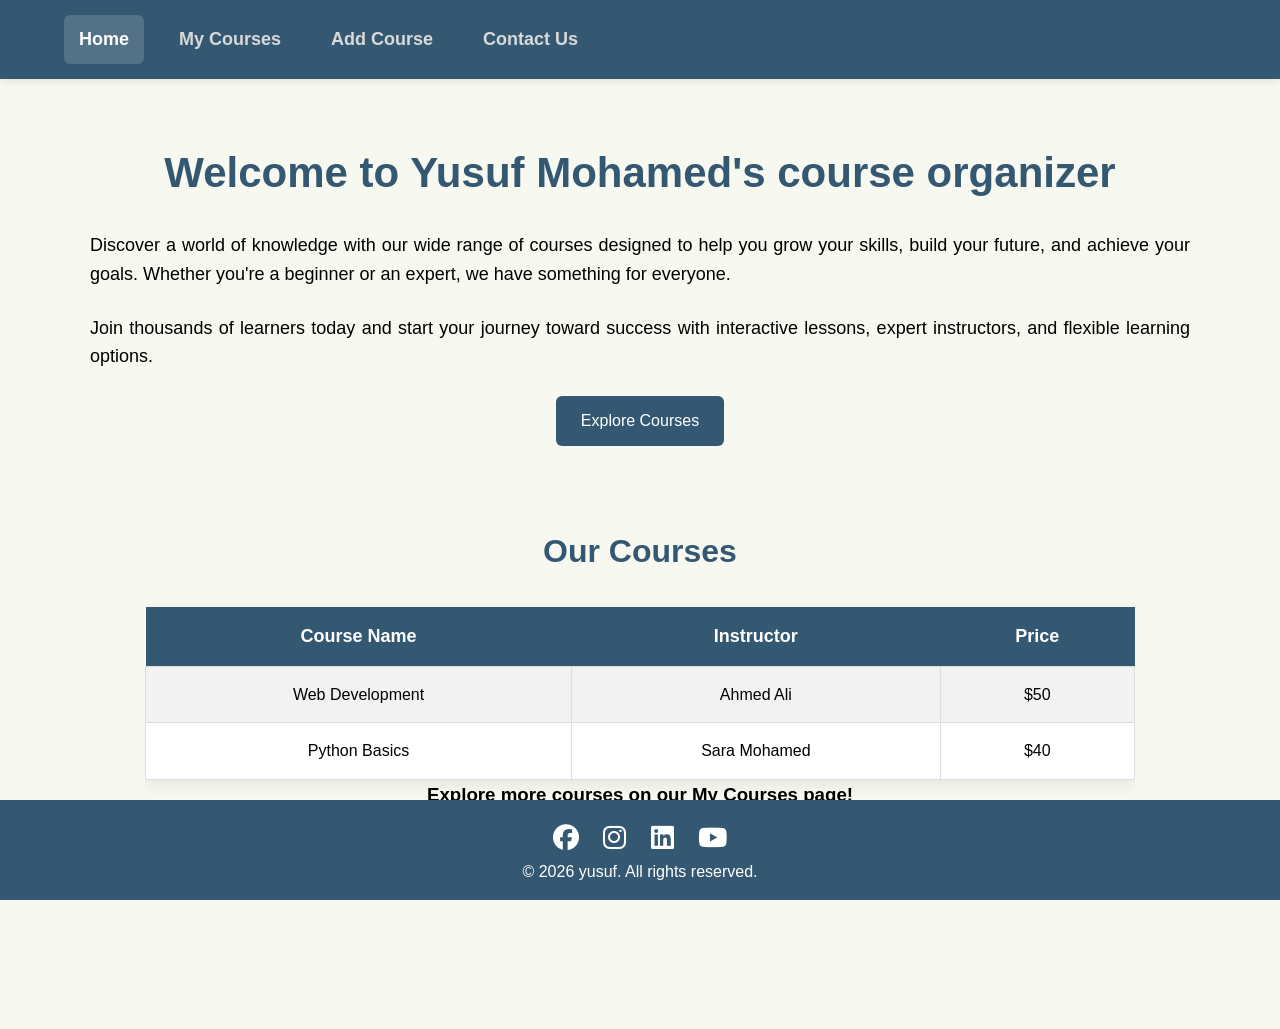
<file: index.html>
<!DOCTYPE html>
<html lang="en">
<head>
    <meta charset="UTF-8">
    <meta name="viewport" content="width=device-width, initial-scale=1.0">
    <title>Personal course organizer home</title>
    <link rel="stylesheet"  href="style.css">
    <link rel="stylesheet" href="https://cdnjs.cloudflare.com/ajax/libs/font-awesome/6.5.0/css/all.min.css">
</head>
<body>
    <header>
    <nav>
        <ul>
            <li><a href="#" class = "active">Home</a></li>
            <li><a href="My%20courses.html">My Courses</a></li>
            <li><a href="add%20course.html">Add Course</a></li>
            <li><a href="contact%20us.html">Contact Us</a></li>
        </ul>
    </nav>
    </header>
    <div class = "content">
        <section class="home">
    <div class="home-content">
        <h1>Welcome to Yusuf Mohamed's course organizer</h1>
        <p>
            Discover a world of knowledge with our wide range of courses designed
            to help you grow your skills, build your future, and achieve your goals.
            Whether you're a beginner or an expert, we have something for everyone.
        </p>

        <p>
            Join thousands of learners today and start your journey toward success
            with interactive lessons, expert instructors, and flexible learning options.
        </p>

        <a href="#courses" class="btn">Explore Courses</a>
    </div>
</section>


<section class="courses" id ="courses">
    <h2>Our Courses</h2>

    <table>
        <tr>
            <th>Course Name</th>
            <th>Instructor</th>
            <th>Price</th>
        </tr>

        <tr>
            <td>Web Development</td>
            <td>Ahmed Ali</td>
            <td>$50</td>
        </tr>

        <tr>
            <td>Python Basics</td>
            <td>Sara Mohamed</td>
            <td>$40</td>
        </tr>
    </table>
    <h3>Explore more courses on our My Courses page!</h3>
    <a href="My%20courses.html" class="btn">Go to My Courses</a>

</section>
    
    
    </div>
    
    
    
    
    
        <footer>
        <div class="social-icons">
  <a href="https://facebook.com" class="fab fa-facebook"></a>
  <a href="https://instagram.com" class="fab fa-instagram"></a>
  <a href="https://linkedin.com" class="fab fa-linkedin"></a>
  <a href="https://youtube.com" class="fab fa-youtube"></a>
</div>
 <p style="margin-top: 5px;">&copy; 2026 yusuf. All rights reserved.</p>
    </footer>
        
</body>
</html>
</file>
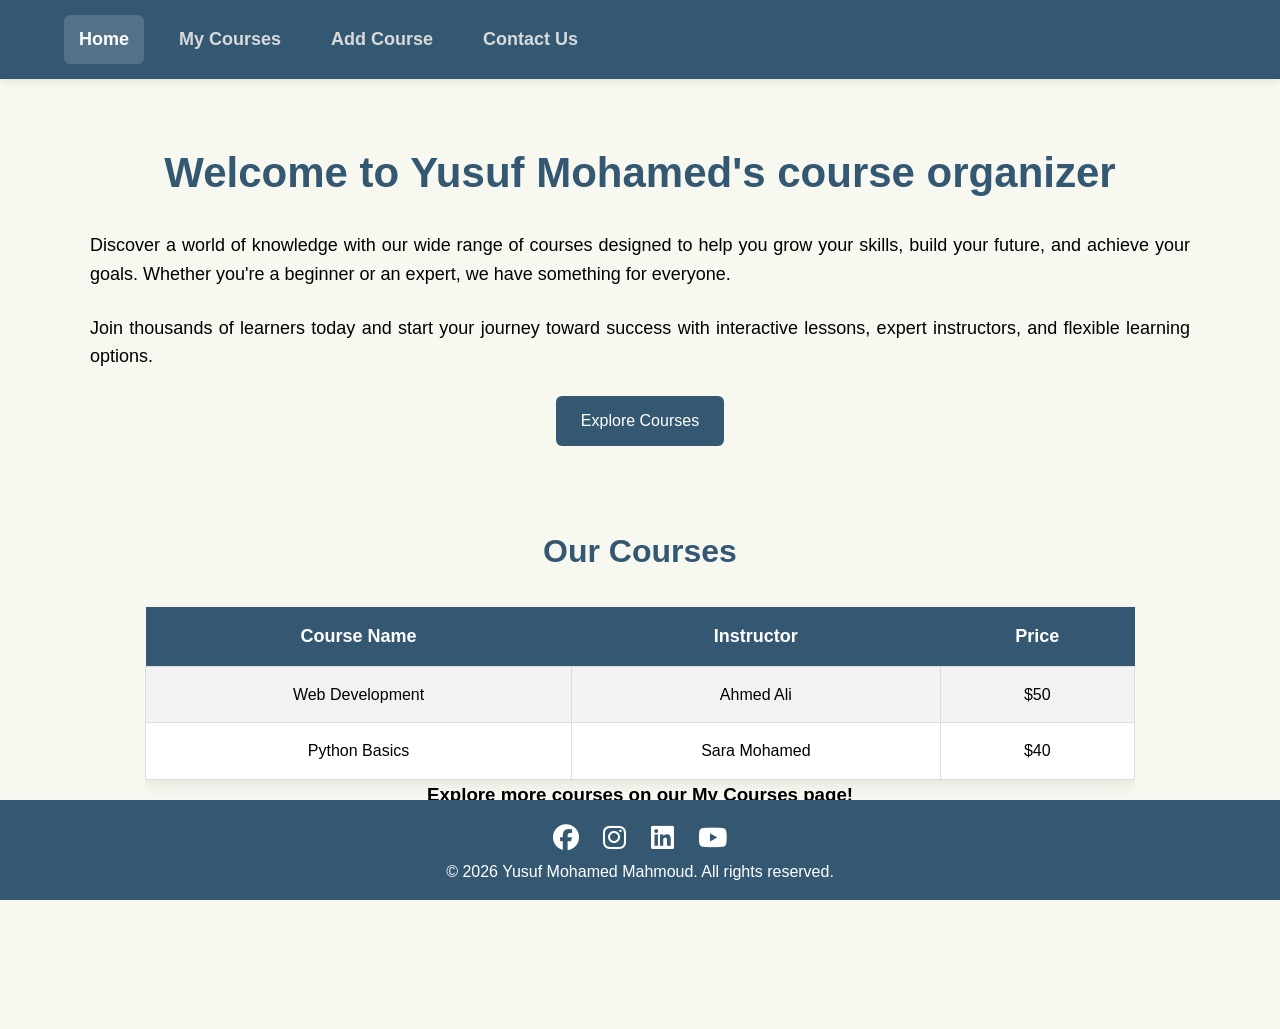
<file: project/index.html>
<!DOCTYPE html>
<html lang="en">
<head>
    <meta charset="UTF-8">
    <meta name="viewport" content="width=device-width, initial-scale=1.0">
    <title>Personal course organizer home</title>
    <link rel="stylesheet"  href="style.css">
    <link rel="stylesheet" href="https://cdnjs.cloudflare.com/ajax/libs/font-awesome/6.5.0/css/all.min.css">
</head>
<body>
    <header>
    <nav>
        <ul>
            <li><a href="#" class = "active">Home</a></li>
            <li><a href="My%20courses.html">My Courses</a></li>
            <li><a href="add%20course.html">Add Course</a></li>
            <li><a href="contact%20us.html">Contact Us</a></li>
        </ul>
    </nav>
    </header>
    <div class = "content">
        <section class="home">
    <div class="home-content">
        <h1>Welcome to Yusuf Mohamed's course organizer</h1>
        <p>
            Discover a world of knowledge with our wide range of courses designed
            to help you grow your skills, build your future, and achieve your goals.
            Whether you're a beginner or an expert, we have something for everyone.
        </p>

        <p>
            Join thousands of learners today and start your journey toward success
            with interactive lessons, expert instructors, and flexible learning options.
        </p>

        <a href="#courses" class="btn">Explore Courses</a>
    </div>
</section>


<section class="courses" id ="courses">
    <h2>Our Courses</h2>

    <table>
        <tr>
            <th>Course Name</th>
            <th>Instructor</th>
            <th>Price</th>
        </tr>

        <tr>
            <td>Web Development</td>
            <td>Ahmed Ali</td>
            <td>$50</td>
        </tr>

        <tr>
            <td>Python Basics</td>
            <td>Sara Mohamed</td>
            <td>$40</td>
        </tr>
    </table>
    <h3>Explore more courses on our My Courses page!</h3>
    <a href="My%20courses.html" class="btn">Go to My Courses</a>

</section>
    
    
    </div>
    
    
    
    
    
        <footer>
        <div class="social-icons">
  <a href="https://facebook.com" class="fab fa-facebook"></a>
  <a href="https://instagram.com" class="fab fa-instagram"></a>
  <a href="https://linkedin.com" class="fab fa-linkedin"></a>
  <a href="https://youtube.com" class="fab fa-youtube"></a>
</div>
 <p style="margin-top: 5px;">&copy; 2026 Yusuf Mohamed Mahmoud. All rights reserved.</p>
    </footer>
        
</body>
</html>
</file>
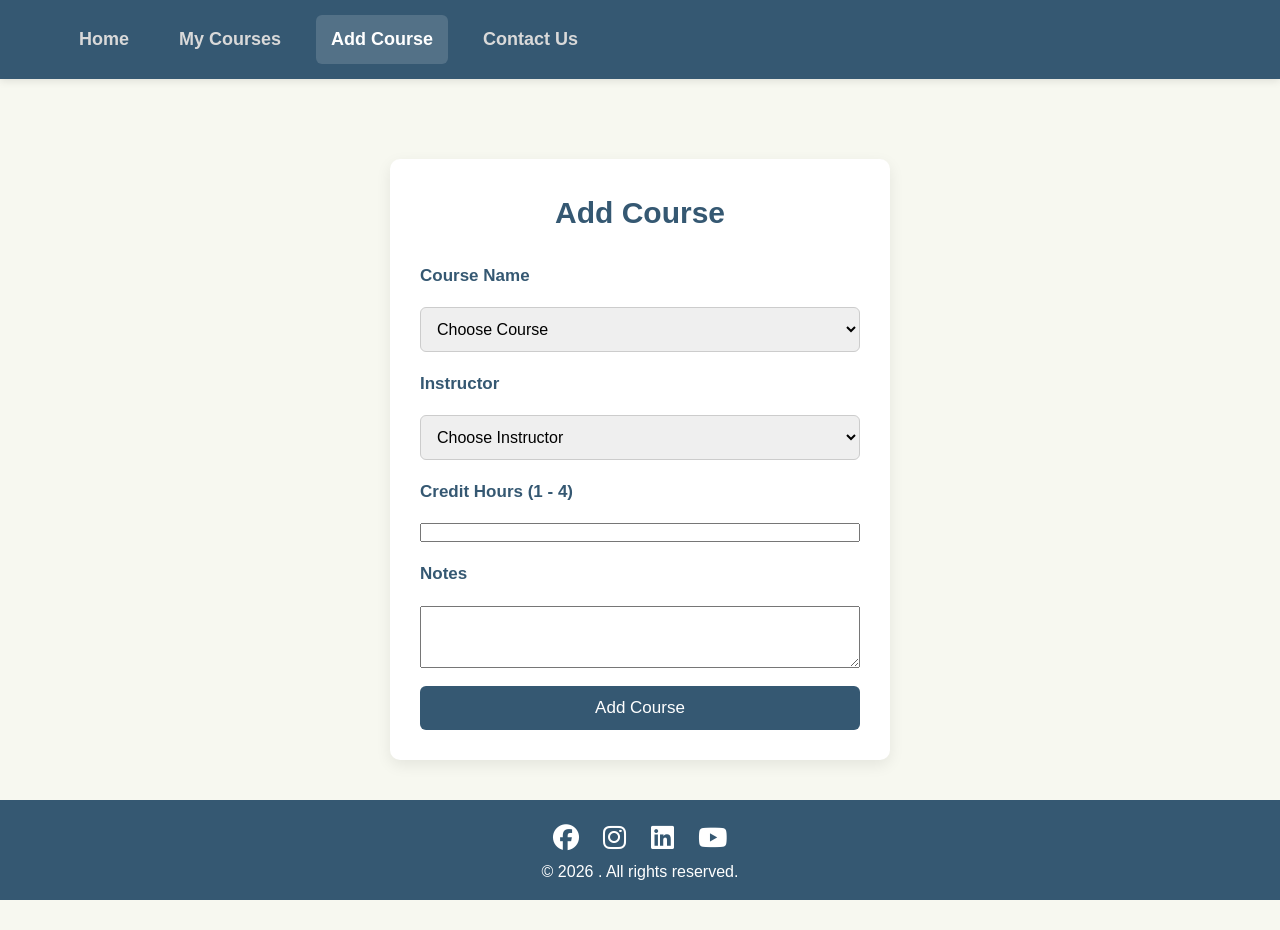
<file: add course.html>
<!DOCTYPE html>
<html lang="en">
<head>
    <meta charset="UTF-8">
    <meta name="viewport" content="width=device-width, initial-scale=1.0">
    <title>Add Course</title>
    <link rel="stylesheet" type="text/css" href="style.css">
    <link rel="stylesheet" href="https://cdnjs.cloudflare.com/ajax/libs/font-awesome/6.5.0/css/all.min.css">
</head>
<body>
    <header>
    <nav>
        <ul>
            <li><a href="index.html">Home</a></li>
            <li><a href="My%20courses.html">My Courses</a></li>
            <li><a href="#" class = "active">Add Course</a></li>
            <li><a href="contact%20us.html">Contact Us</a></li>
        </ul>
    </nav>
    </header>
<main>
<section class="add-course">
    <h2>Add Course</h2>

    <form>
        <label for="course-name">Course Name</label>
        <select id="course-name" required>
            <option value="">Choose Course</option>
            <option>Web Development</option>
            <option>Python Basics</option>
            <option>Database Systems</option>
            <option>Computer Networks</option>
            <option>Artificial Intelligence</option>
        </select>

        <label for="instructor">Instructor</label>
        <select id="instructor" required>
            <option value="">Choose Instructor</option>
            <option>Ahmed Ali</option>
            <option>Sara Mohamed</option>
            <option>Mona Ali</option>
            <option>Karim Youssef</option>
            <option>Omar Adel</option>
        </select>

        <label for="hours">Credit Hours (1 - 4)</label>
        <input type="number" id="hours" min="1" max="4" required>

        <label for="notes">Notes</label>
        <textarea id="notes" rows="4"></textarea>

        <button type="submit">Add Course</button>
    </form>
</section>
</main>
    <footer>
        <div class="social-icons">
  <a href="https://facebook.com" class="fab fa-facebook"></a>
  <a href="https://instagram.com" class="fab fa-instagram"></a>
  <a href="https://linkedin.com" class="fab fa-linkedin"></a>
  <a href="https://youtube.com" class="fab fa-youtube"></a>
</div>
 <p style="margin-top: 5px;">&copy; 2026 . All rights reserved.</p>
    </footer>
</body>
</html>
</file>
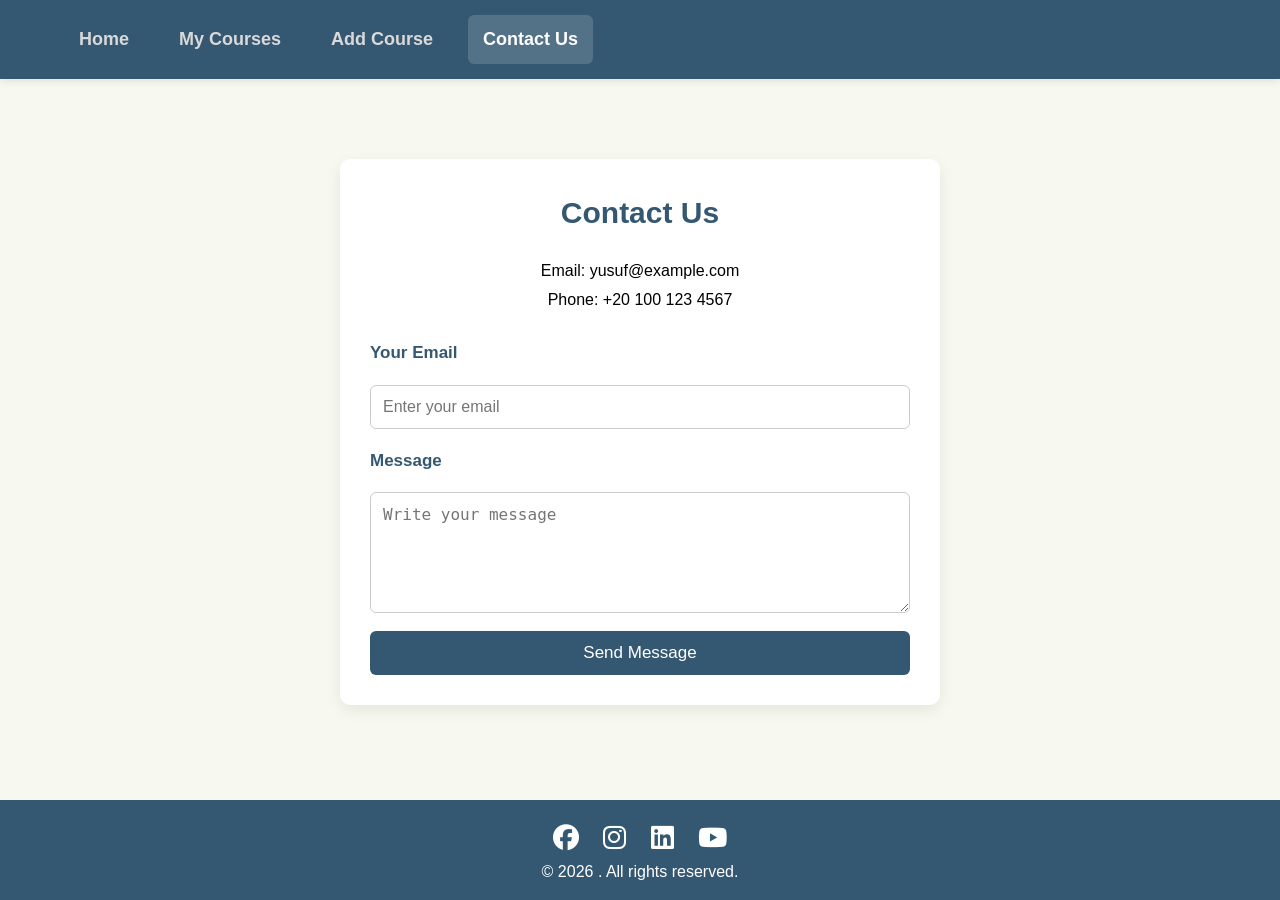
<file: contact us.html>
<!DOCTYPE html>
<html lang="en">
<head>
    <meta charset="UTF-8">
    <meta name="viewport" content="width=device-width, initial-scale=1.0">
    <title>Contact Us</title>
    <link rel="stylesheet" type="text/css" href="style.css">
    <link rel="stylesheet" href="https://cdnjs.cloudflare.com/ajax/libs/font-awesome/6.5.0/css/all.min.css">
</head>
<body>
    <header>
    <nav>
        <ul>
            <li><a href="index.html">Home</a></li>
            <li><a href="My%20courses.html">My Courses</a></li>
            <li><a href="add%20course.html">Add Course</a></li>
            <li><a href="#" class = "active">Contact Us</a></li>
        </ul>
    </nav>
    </header>

<main>
    <section class="contact-us">
    <h2>Contact Us</h2>

    <p class="contact-info">
        Email: yusuf@example.com <br>
        Phone: +20 100 123 4567
    </p>

    <form>
        <label for="email">Your Email</label>
        <input type="email" id="email" placeholder="Enter your email">

        <label for="message">Message</label>
        <textarea id="message" rows="5" placeholder="Write your message"></textarea>

        <button type="submit">Send Message</button>
    </form>
</section>
</main>
    <footer>
        <div class="social-icons">
  <a href="https://facebook.com" class="fab fa-facebook"></a>
  <a href="https://instagram.com" class="fab fa-instagram"></a>
  <a href="https://linkedin.com" class="fab fa-linkedin"></a>
  <a href="https://youtube.com" class="fab fa-youtube"></a>
</div>
 <p style="margin-top: 5px;">&copy; 2026 . All rights reserved.</p>
    </footer>
</body>
</html>
</file>
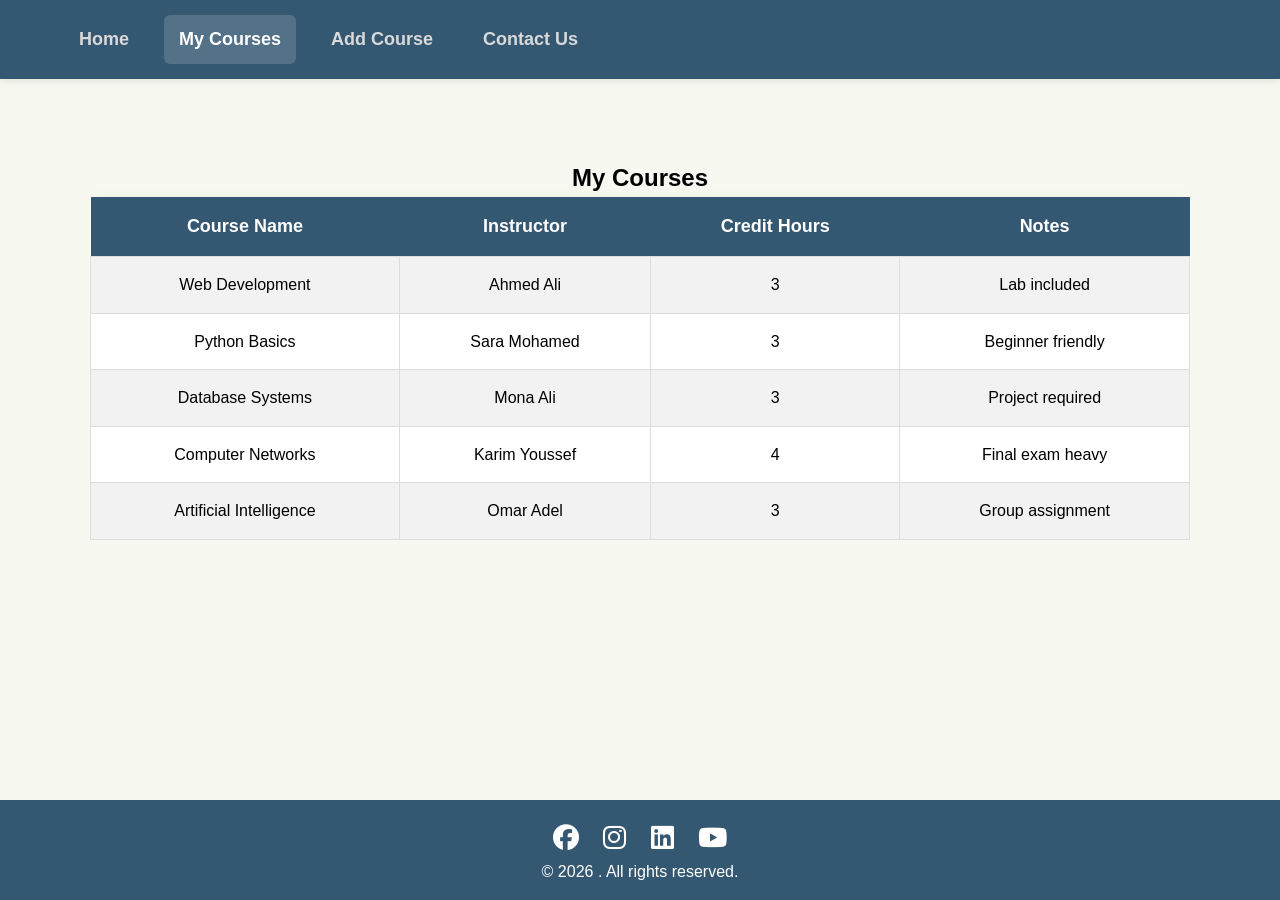
<file: My courses.html>
<!DOCTYPE html>
<html lang="en">
<head>
    <meta charset="UTF-8">
    <meta name="viewport" content="width=device-width, initial-scale=1.0">
    <title>My Courses</title>
    <link rel="stylesheet" type="text/css" href="style.css">
    <link rel="stylesheet" href="https://cdnjs.cloudflare.com/ajax/libs/font-awesome/6.5.0/css/all.min.css">
</head>
<body>
    <header>
    <nav>
        <ul>
            <li><a href="index.html" >Home</a></li>
            <li><a href="#" class = "active">My Courses</a></li>
            <li><a href="add%20course.html">Add Course</a></li>
            <li><a href="contact%20us.html">Contact Us</a></li>
        </ul>
    </nav>
    </header>
    <main>
    <section class="courses">
    <h1>My Courses</h1>
    <table >
    <tr>
        <th>Course Name</th>
        <th>Instructor</th>
        <th>Credit Hours</th>
        <th>Notes</th>
    </tr>

    <tr>
        <td>Web Development</td>
        <td>Ahmed Ali</td>
        <td>3</td>
        <td>Lab included</td>
    </tr>

    <tr>
        <td>Python Basics</td>
        <td>Sara Mohamed</td>
        <td>3</td>
        <td>Beginner friendly</td>
    </tr>

    <tr>
        <td>Database Systems</td>
        <td>Mona Ali</td>
        <td>3</td>
        <td>Project required</td>
    </tr>

    <tr>
        <td>Computer Networks</td>
        <td>Karim Youssef</td>
        <td>4</td>
        <td>Final exam heavy</td>
    </tr>

    <tr>
        <td>Artificial Intelligence</td>
        <td>Omar Adel</td>
        <td>3</td>
        <td>Group assignment</td>
    </tr>
</table>
    </section>
    </main>





    <footer>
        <div class="social-icons">
  <a href="https://facebook.com" class="fab fa-facebook"></a>
  <a href="https://instagram.com" class="fab fa-instagram"></a>
  <a href="https://linkedin.com" class="fab fa-linkedin"></a>
  <a href="https://youtube.com" class="fab fa-youtube"></a>
</div>
 <p style="margin-top: 5px;">&copy; 2026 . All rights reserved.</p>
    </footer>
</body>
</html>
</file>
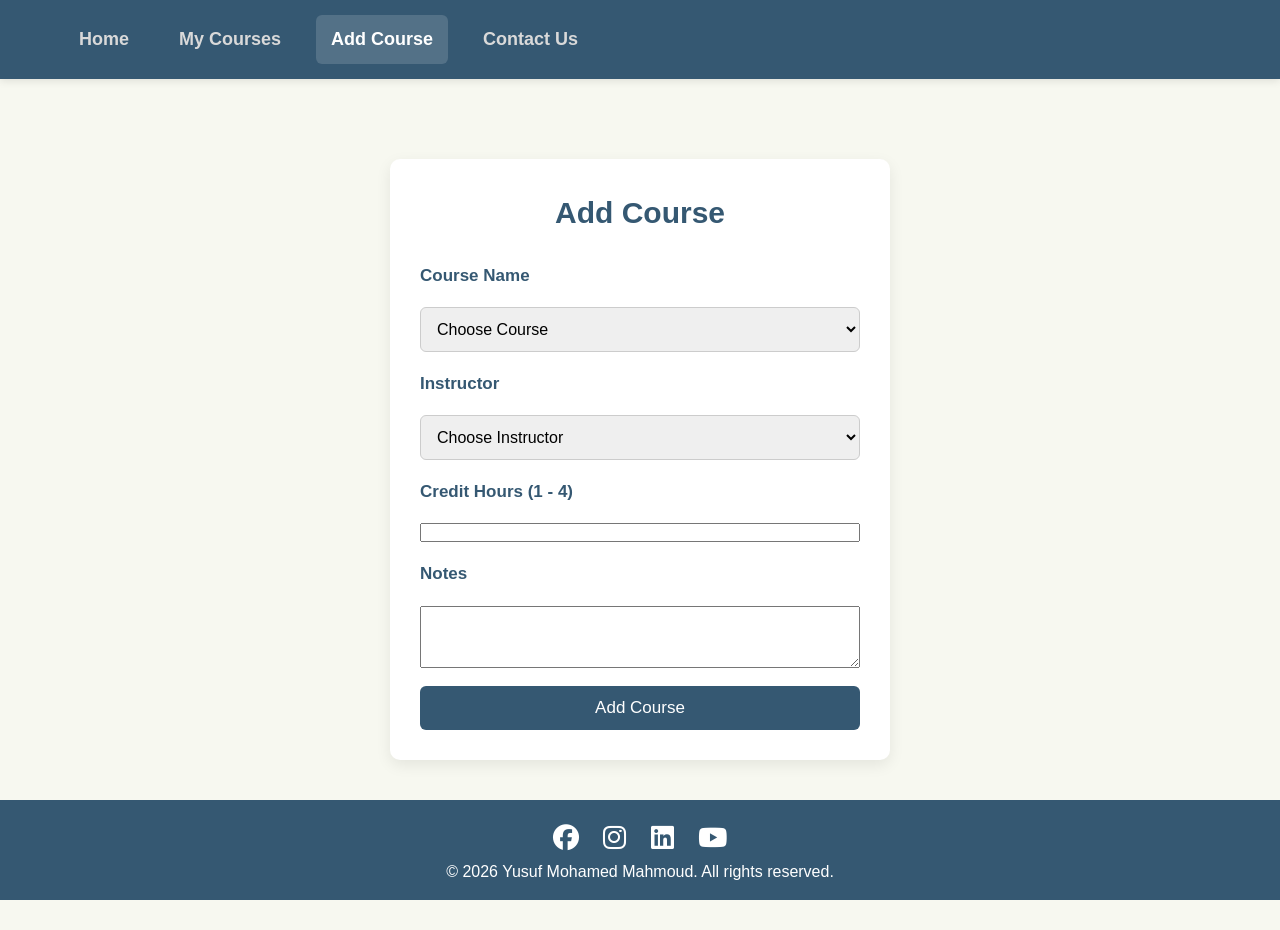
<file: project/add course.html>
<!DOCTYPE html>
<html lang="en">
<head>
    <meta charset="UTF-8">
    <meta name="viewport" content="width=device-width, initial-scale=1.0">
    <title>Add Course</title>
    <link rel="stylesheet" type="text/css" href="style.css">
    <link rel="stylesheet" href="https://cdnjs.cloudflare.com/ajax/libs/font-awesome/6.5.0/css/all.min.css">
</head>
<body>
    <header>
    <nav>
        <ul>
            <li><a href="index.html">Home</a></li>
            <li><a href="My%20courses.html">My Courses</a></li>
            <li><a href="#" class = "active">Add Course</a></li>
            <li><a href="contact%20us.html">Contact Us</a></li>
        </ul>
    </nav>
    </header>
<main>
<section class="add-course">
    <h2>Add Course</h2>

    <form>
        <label for="course-name">Course Name</label>
        <select id="course-name" required>
            <option value="">Choose Course</option>
            <option>Web Development</option>
            <option>Python Basics</option>
            <option>Database Systems</option>
            <option>Computer Networks</option>
            <option>Artificial Intelligence</option>
        </select>

        <label for="instructor">Instructor</label>
        <select id="instructor" required>
            <option value="">Choose Instructor</option>
            <option>Ahmed Ali</option>
            <option>Sara Mohamed</option>
            <option>Mona Ali</option>
            <option>Karim Youssef</option>
            <option>Omar Adel</option>
        </select>

        <label for="hours">Credit Hours (1 - 4)</label>
        <input type="number" id="hours" min="1" max="4" required>

        <label for="notes">Notes</label>
        <textarea id="notes" rows="4"></textarea>

        <button type="submit">Add Course</button>
    </form>
</section>
</main>
    <footer>
        <div class="social-icons">
  <a href="https://facebook.com" class="fab fa-facebook"></a>
  <a href="https://instagram.com" class="fab fa-instagram"></a>
  <a href="https://linkedin.com" class="fab fa-linkedin"></a>
  <a href="https://youtube.com" class="fab fa-youtube"></a>
</div>
 <p style="margin-top: 5px;">&copy; 2026 Yusuf Mohamed Mahmoud. All rights reserved.</p>
    </footer>
</body>
</html>
</file>
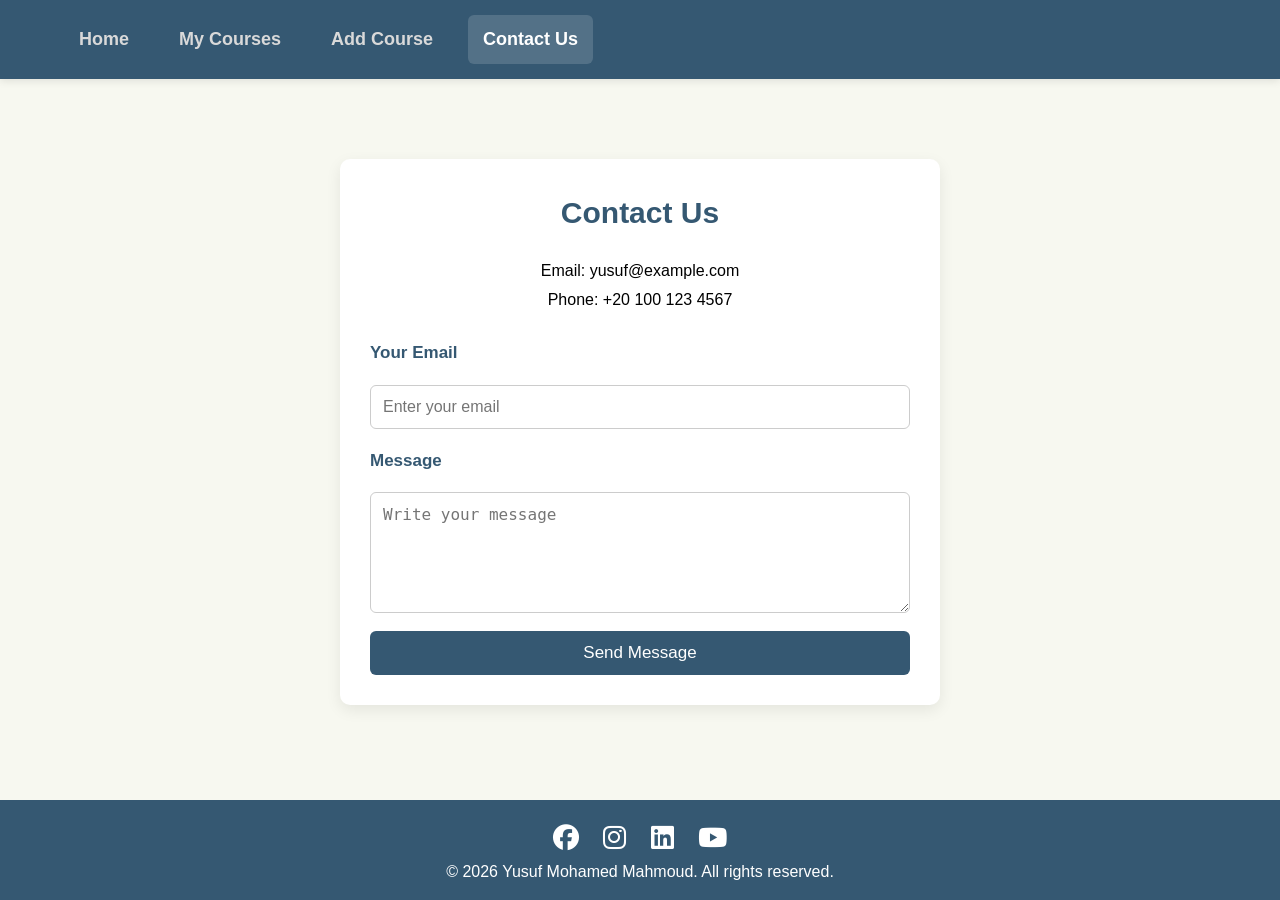
<file: project/contact us.html>
<!DOCTYPE html>
<html lang="en">
<head>
    <meta charset="UTF-8">
    <meta name="viewport" content="width=device-width, initial-scale=1.0">
    <title>Contact Us</title>
    <link rel="stylesheet" type="text/css" href="style.css">
    <link rel="stylesheet" href="https://cdnjs.cloudflare.com/ajax/libs/font-awesome/6.5.0/css/all.min.css">
</head>
<body>
    <header>
    <nav>
        <ul>
            <li><a href="index.html">Home</a></li>
            <li><a href="My%20courses.html">My Courses</a></li>
            <li><a href="add%20course.html">Add Course</a></li>
            <li><a href="#" class = "active">Contact Us</a></li>
        </ul>
    </nav>
    </header>

<main>
    <section class="contact-us">
    <h2>Contact Us</h2>

    <p class="contact-info">
        Email: yusuf@example.com <br>
        Phone: +20 100 123 4567
    </p>

    <form>
        <label for="email">Your Email</label>
        <input type="email" id="email" placeholder="Enter your email">

        <label for="message">Message</label>
        <textarea id="message" rows="5" placeholder="Write your message"></textarea>

        <button type="submit">Send Message</button>
    </form>
</section>
</main>
    <footer>
        <div class="social-icons">
  <a href="https://facebook.com" class="fab fa-facebook"></a>
  <a href="https://instagram.com" class="fab fa-instagram"></a>
  <a href="https://linkedin.com" class="fab fa-linkedin"></a>
  <a href="https://youtube.com" class="fab fa-youtube"></a>
</div>
 <p style="margin-top: 5px;">&copy; 2026 Yusuf Mohamed Mahmoud. All rights reserved.</p>
    </footer>
</body>
</html>
</file>
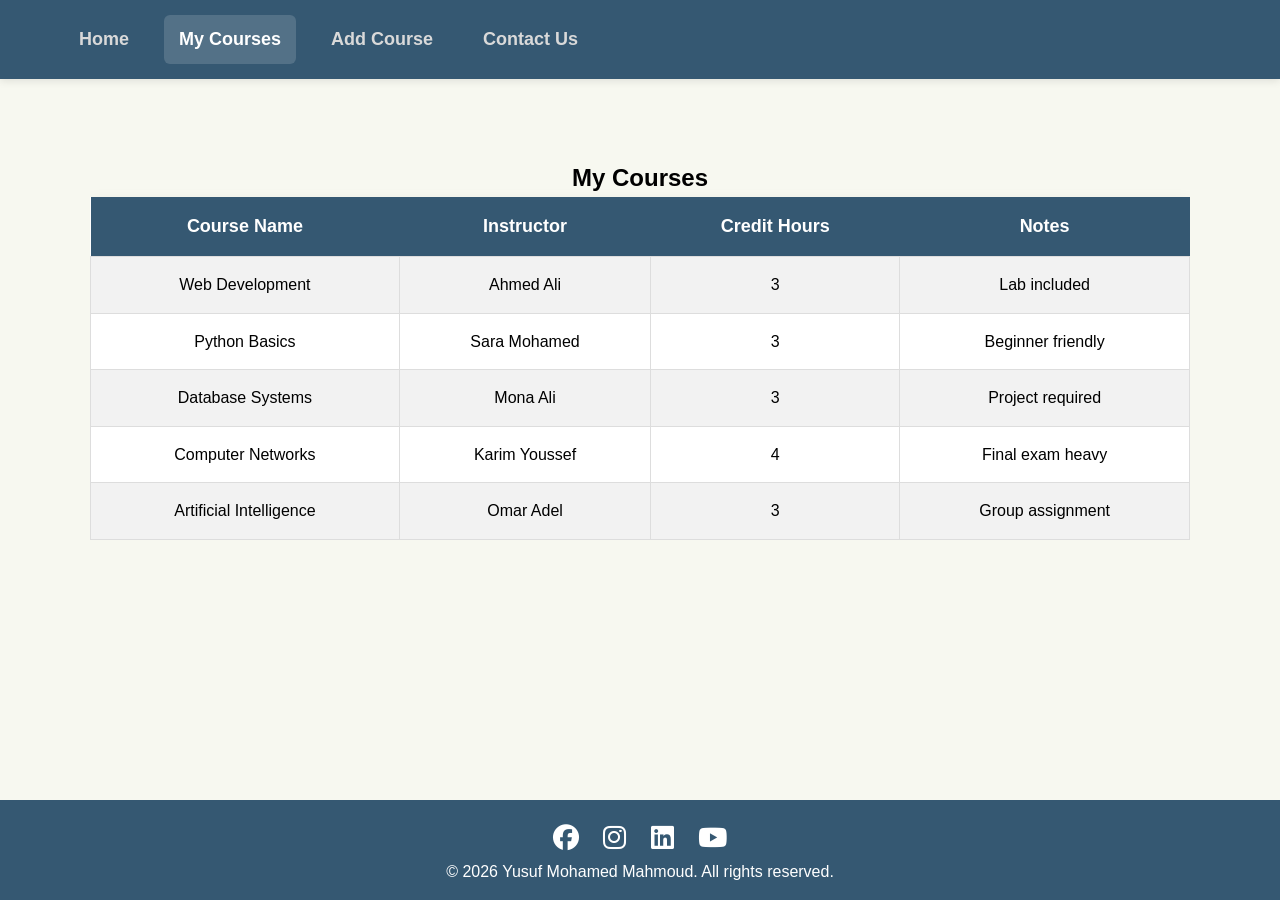
<file: project/My courses.html>
<!DOCTYPE html>
<html lang="en">
<head>
    <meta charset="UTF-8">
    <meta name="viewport" content="width=device-width, initial-scale=1.0">
    <title>My Courses</title>
    <link rel="stylesheet" type="text/css" href="style.css">
    <link rel="stylesheet" href="https://cdnjs.cloudflare.com/ajax/libs/font-awesome/6.5.0/css/all.min.css">
</head>
<body>
    <header>
    <nav>
        <ul>
            <li><a href="index.html" >Home</a></li>
            <li><a href="#" class = "active">My Courses</a></li>
            <li><a href="add%20course.html">Add Course</a></li>
            <li><a href="contact%20us.html">Contact Us</a></li>
        </ul>
    </nav>
    </header>
    <main>
    <section class="courses">
    <h1>My Courses</h1>
    <table >
    <tr>
        <th>Course Name</th>
        <th>Instructor</th>
        <th>Credit Hours</th>
        <th>Notes</th>
    </tr>

    <tr>
        <td>Web Development</td>
        <td>Ahmed Ali</td>
        <td>3</td>
        <td>Lab included</td>
    </tr>

    <tr>
        <td>Python Basics</td>
        <td>Sara Mohamed</td>
        <td>3</td>
        <td>Beginner friendly</td>
    </tr>

    <tr>
        <td>Database Systems</td>
        <td>Mona Ali</td>
        <td>3</td>
        <td>Project required</td>
    </tr>

    <tr>
        <td>Computer Networks</td>
        <td>Karim Youssef</td>
        <td>4</td>
        <td>Final exam heavy</td>
    </tr>

    <tr>
        <td>Artificial Intelligence</td>
        <td>Omar Adel</td>
        <td>3</td>
        <td>Group assignment</td>
    </tr>
</table>
    </section>
    </main>





    <footer>
        <div class="social-icons">
  <a href="https://facebook.com" class="fab fa-facebook"></a>
  <a href="https://instagram.com" class="fab fa-instagram"></a>
  <a href="https://linkedin.com" class="fab fa-linkedin"></a>
  <a href="https://youtube.com" class="fab fa-youtube"></a>
</div>
 <p style="margin-top: 5px;">&copy; 2026 Yusuf Mohamed Mahmoud. All rights reserved.</p>
    </footer>
</body>
</html>
</file>
<file: style.css>
*{
    margin:0;
    padding:0;
    box-sizing:border-box;
}

html{
    scroll-behavior:smooth;
}

body{
    min-height:100vh;
    font-family:'Poppins', sans-serif;
    background:#F7F8F0;
    color:#000;
    line-height:1.6;
    padding-bottom:90px;
}

/* Header */
header{
    position:sticky;
    top:0;
    width:100%;
    background:#355872;
    padding:15px 0;
    z-index:1000;
    box-shadow:0 2px 8px rgba(0,0,0,0.1);
}

header nav{
    width:90%;
    margin:auto;
}

header nav ul{
    display:flex;
    list-style:none;
    gap:20px;
    flex-wrap:wrap;
}

header nav ul li a{
    text-decoration:none;
    color:#d9d9d9;
    font-size:18px;
    font-weight:bold;
    padding:10px 15px;
    display:block;
    border-radius:6px;
    transition:0.3s ease;
}

header nav ul li a:hover,
header nav ul li a.active{
    background:rgba(255,255,255,0.15);
    color:#fff;
}

/* Home Section */
.content{
    width:90%;
    max-width:1100px;
    margin:60px auto;
    text-align:center;
}

.content h1{
    font-size:42px;
    color:#355872;
    margin-bottom:25px;
}

.content p{
    font-size:18px;
    text-align:justify;
    margin-bottom:25px;
}

/* Button */
.content .btn{
    display:inline-block;
    padding:12px 25px;
    background:#355872;
    color:#fff;
    text-decoration:none;
    border-radius:6px;
    transition:0.3s ease;
}

.content .btn:hover{
    background:#2c4560;
    transform:translateY(-3px);
}

/* Courses Section */
.courses{
    width:90%;
    max-width:1100px;
    margin:80px auto;
    text-align:center;
    scroll-margin-top:100px;
    overflow-x:auto;
}

.courses h2{
    font-size:32px;
    color:#355872;
    margin-bottom:30px;
}

.courses table{
    width:100%;
    border-collapse:collapse;
    background:#fff;
    box-shadow:0 5px 15px rgba(0,0,0,0.08);
}

.courses th{
    background:#355872;
    color:#fff;
    padding:15px;
    font-size:18px;
}

.courses td{
    padding:15px;
    border:1px solid #ddd;
    font-size:16px;
}

.courses tr:nth-child(even){
    background:#f2f2f2;
}

.courses tr:hover{
    background:#dce9f3;
    transition:0.3s ease;
}

/* Footer */
footer{
    position:fixed;
    bottom:0;
    left:0;
    width:100%;
    background:#355872;
    color:#fff;
    text-align:center;
    padding:15px 10px;
}

footer .social-icons{
    margin-top:10px;
}

footer .social-icons a{
    text-decoration:none;
    color:#fff;
    font-size:26px;
    margin:0 10px;
    transition:0.3s ease;
}

footer .social-icons a:hover{
    opacity:0.7;
    transform:scale(1.2);
}


.add-course{
    width:90%;
    max-width:500px;
    margin:80px auto;
    background:#ffffff;
    padding:30px;
    border-radius:10px;
    box-shadow:0 5px 15px rgba(0,0,0,0.08);
}

.add-course h2{
    text-align:center;
    color:#355872;
    margin-bottom:25px;
    font-size:30px;
}

.add-course form{
    display:flex;
    flex-direction:column;
    gap:18px;
}

.add-course label{
    font-size:17px;
    font-weight:bold;
    color:#355872;
}

.add-course select{
    padding:12px;
    font-size:16px;
    border:1px solid #ccc;
    border-radius:6px;
    outline:none;
    transition:0.3s ease;
}

.add-course select:focus{
    border-color:#355872;
}

.add-course button{
    padding:12px;
    background:#355872;
    color:#ffffff;
    border:none;
    border-radius:6px;
    font-size:17px;
    cursor:pointer;
    transition:0.3s ease;
}

.add-course button:hover{
    background:#2c4560;
    transform:translateY(-2px);
}


.contact-us{
    width:90%;
    max-width:600px;
    margin:80px auto;
    background:#ffffff;
    padding:30px;
    border-radius:10px;
    box-shadow:0 5px 15px rgba(0,0,0,0.08);
}

.contact-us h2{
    text-align:center;
    color:#355872;
    font-size:30px;
    margin-bottom:20px;
}

.contact-info{
    text-align:center;
    font-size:16px;
    color:#000;
    line-height:1.8;
    margin-bottom:25px;
}

.contact-us form{
    display:flex;
    flex-direction:column;
    gap:18px;
}

.contact-us label{
    font-size:17px;
    font-weight:bold;
    color:#355872;
}

.contact-us input,
.contact-us textarea{
    padding:12px;
    font-size:16px;
    border:1px solid #ccc;
    border-radius:6px;
    outline:none;
    transition:0.3s ease;
}

.contact-us input:focus,
.contact-us textarea:focus{
    border-color:#355872;
}

.contact-us textarea{
    resize:vertical;
}

.contact-us button{
    padding:12px;
    background:#355872;
    color:#ffffff;
    border:none;
    border-radius:6px;
    font-size:17px;
    cursor:pointer;
    transition:0.3s ease;
}

.contact-us button:hover{
    background:#2c4560;
    transform:translateY(-2px);
}


/* Tablet */
@media (max-width:768px){

    .content h1{
        font-size:30px;
    }

    .content p{
        font-size:16px;
    }

    .courses h2{
        font-size:26px;
    }

    .courses th,
    .courses td{
        font-size:14px;
        padding:10px;
    }

    header nav ul{
        justify-content:center;
    }
}

/* Mobile */
@media (max-width:480px){

    header nav ul{
        flex-direction:column;
        align-items:center;
        gap:10px;
    }

    .content h1{
        font-size:24px;
    }

    .content p{
        font-size:14px;
    }

    .courses h2{
        font-size:22px;
    }

    .courses th,
    .courses td{
        font-size:12px;
        padding:8px;
    }

    footer{
        font-size:14px;
    }

    footer .social-icons a{
        font-size:22px;
    }

    .add-course{
        padding:20px;
    }

    .add-course h2{
        font-size:24px;
    }

    .add-course label{
        font-size:15px;
    }

    .add-course select,
    .add-course button{
        font-size:14px;
    }
    .contact-us{
        padding:20px;
    }

    .contact-us h2{
        font-size:24px;
    }

    .contact-info{
        font-size:14px;
    }

    .contact-us label{
        font-size:15px;
    }

    .contact-us input,
    .contact-us textarea,
    .contact-us button{
        font-size:14px;
    }
}
</file>
<file: project/style.css>
*{
    margin:0;
    padding:0;
    box-sizing:border-box;
}

html{
    scroll-behavior:smooth;
}

body{
    min-height:100vh;
    font-family:'Poppins', sans-serif;
    background:#F7F8F0;
    color:#000;
    line-height:1.6;
    padding-bottom:90px;
}

/* Header */
header{
    position:sticky;
    top:0;
    width:100%;
    background:#355872;
    padding:15px 0;
    z-index:1000;
    box-shadow:0 2px 8px rgba(0,0,0,0.1);
}

header nav{
    width:90%;
    margin:auto;
}

header nav ul{
    display:flex;
    list-style:none;
    gap:20px;
    flex-wrap:wrap;
}

header nav ul li a{
    text-decoration:none;
    color:#d9d9d9;
    font-size:18px;
    font-weight:bold;
    padding:10px 15px;
    display:block;
    border-radius:6px;
    transition:0.3s ease;
}

header nav ul li a:hover,
header nav ul li a.active{
    background:rgba(255,255,255,0.15);
    color:#fff;
}

/* Home Section */
.content{
    width:90%;
    max-width:1100px;
    margin:60px auto;
    text-align:center;
}

.content h1{
    font-size:42px;
    color:#355872;
    margin-bottom:25px;
}

.content p{
    font-size:18px;
    text-align:justify;
    margin-bottom:25px;
}

/* Button */
.content .btn{
    display:inline-block;
    padding:12px 25px;
    background:#355872;
    color:#fff;
    text-decoration:none;
    border-radius:6px;
    transition:0.3s ease;
}

.content .btn:hover{
    background:#2c4560;
    transform:translateY(-3px);
}

/* Courses Section */
.courses{
    width:90%;
    max-width:1100px;
    margin:80px auto;
    text-align:center;
    scroll-margin-top:100px;
    overflow-x:auto;
}

.courses h2{
    font-size:32px;
    color:#355872;
    margin-bottom:30px;
}

.courses table{
    width:100%;
    border-collapse:collapse;
    background:#fff;
    box-shadow:0 5px 15px rgba(0,0,0,0.08);
}

.courses th{
    background:#355872;
    color:#fff;
    padding:15px;
    font-size:18px;
}

.courses td{
    padding:15px;
    border:1px solid #ddd;
    font-size:16px;
}

.courses tr:nth-child(even){
    background:#f2f2f2;
}

.courses tr:hover{
    background:#dce9f3;
    transition:0.3s ease;
}

/* Footer */
footer{
    position:fixed;
    bottom:0;
    left:0;
    width:100%;
    background:#355872;
    color:#fff;
    text-align:center;
    padding:15px 10px;
}

footer .social-icons{
    margin-top:10px;
}

footer .social-icons a{
    text-decoration:none;
    color:#fff;
    font-size:26px;
    margin:0 10px;
    transition:0.3s ease;
}

footer .social-icons a:hover{
    opacity:0.7;
    transform:scale(1.2);
}


.add-course{
    width:90%;
    max-width:500px;
    margin:80px auto;
    background:#ffffff;
    padding:30px;
    border-radius:10px;
    box-shadow:0 5px 15px rgba(0,0,0,0.08);
}

.add-course h2{
    text-align:center;
    color:#355872;
    margin-bottom:25px;
    font-size:30px;
}

.add-course form{
    display:flex;
    flex-direction:column;
    gap:18px;
}

.add-course label{
    font-size:17px;
    font-weight:bold;
    color:#355872;
}

.add-course select{
    padding:12px;
    font-size:16px;
    border:1px solid #ccc;
    border-radius:6px;
    outline:none;
    transition:0.3s ease;
}

.add-course select:focus{
    border-color:#355872;
}

.add-course button{
    padding:12px;
    background:#355872;
    color:#ffffff;
    border:none;
    border-radius:6px;
    font-size:17px;
    cursor:pointer;
    transition:0.3s ease;
}

.add-course button:hover{
    background:#2c4560;
    transform:translateY(-2px);
}


.contact-us{
    width:90%;
    max-width:600px;
    margin:80px auto;
    background:#ffffff;
    padding:30px;
    border-radius:10px;
    box-shadow:0 5px 15px rgba(0,0,0,0.08);
}

.contact-us h2{
    text-align:center;
    color:#355872;
    font-size:30px;
    margin-bottom:20px;
}

.contact-info{
    text-align:center;
    font-size:16px;
    color:#000;
    line-height:1.8;
    margin-bottom:25px;
}

.contact-us form{
    display:flex;
    flex-direction:column;
    gap:18px;
}

.contact-us label{
    font-size:17px;
    font-weight:bold;
    color:#355872;
}

.contact-us input,
.contact-us textarea{
    padding:12px;
    font-size:16px;
    border:1px solid #ccc;
    border-radius:6px;
    outline:none;
    transition:0.3s ease;
}

.contact-us input:focus,
.contact-us textarea:focus{
    border-color:#355872;
}

.contact-us textarea{
    resize:vertical;
}

.contact-us button{
    padding:12px;
    background:#355872;
    color:#ffffff;
    border:none;
    border-radius:6px;
    font-size:17px;
    cursor:pointer;
    transition:0.3s ease;
}

.contact-us button:hover{
    background:#2c4560;
    transform:translateY(-2px);
}


/* Tablet */
@media (max-width:768px){

    .content h1{
        font-size:30px;
    }

    .content p{
        font-size:16px;
    }

    .courses h2{
        font-size:26px;
    }

    .courses th,
    .courses td{
        font-size:14px;
        padding:10px;
    }

    header nav ul{
        justify-content:center;
    }
}

/* Mobile */
@media (max-width:480px){

    header nav ul{
        flex-direction:column;
        align-items:center;
        gap:10px;
    }

    .content h1{
        font-size:24px;
    }

    .content p{
        font-size:14px;
    }

    .courses h2{
        font-size:22px;
    }

    .courses th,
    .courses td{
        font-size:12px;
        padding:8px;
    }

    footer{
        font-size:14px;
    }

    footer .social-icons a{
        font-size:22px;
    }

    .add-course{
        padding:20px;
    }

    .add-course h2{
        font-size:24px;
    }

    .add-course label{
        font-size:15px;
    }

    .add-course select,
    .add-course button{
        font-size:14px;
    }
    .contact-us{
        padding:20px;
    }

    .contact-us h2{
        font-size:24px;
    }

    .contact-info{
        font-size:14px;
    }

    .contact-us label{
        font-size:15px;
    }

    .contact-us input,
    .contact-us textarea,
    .contact-us button{
        font-size:14px;
    }
}
</file>
